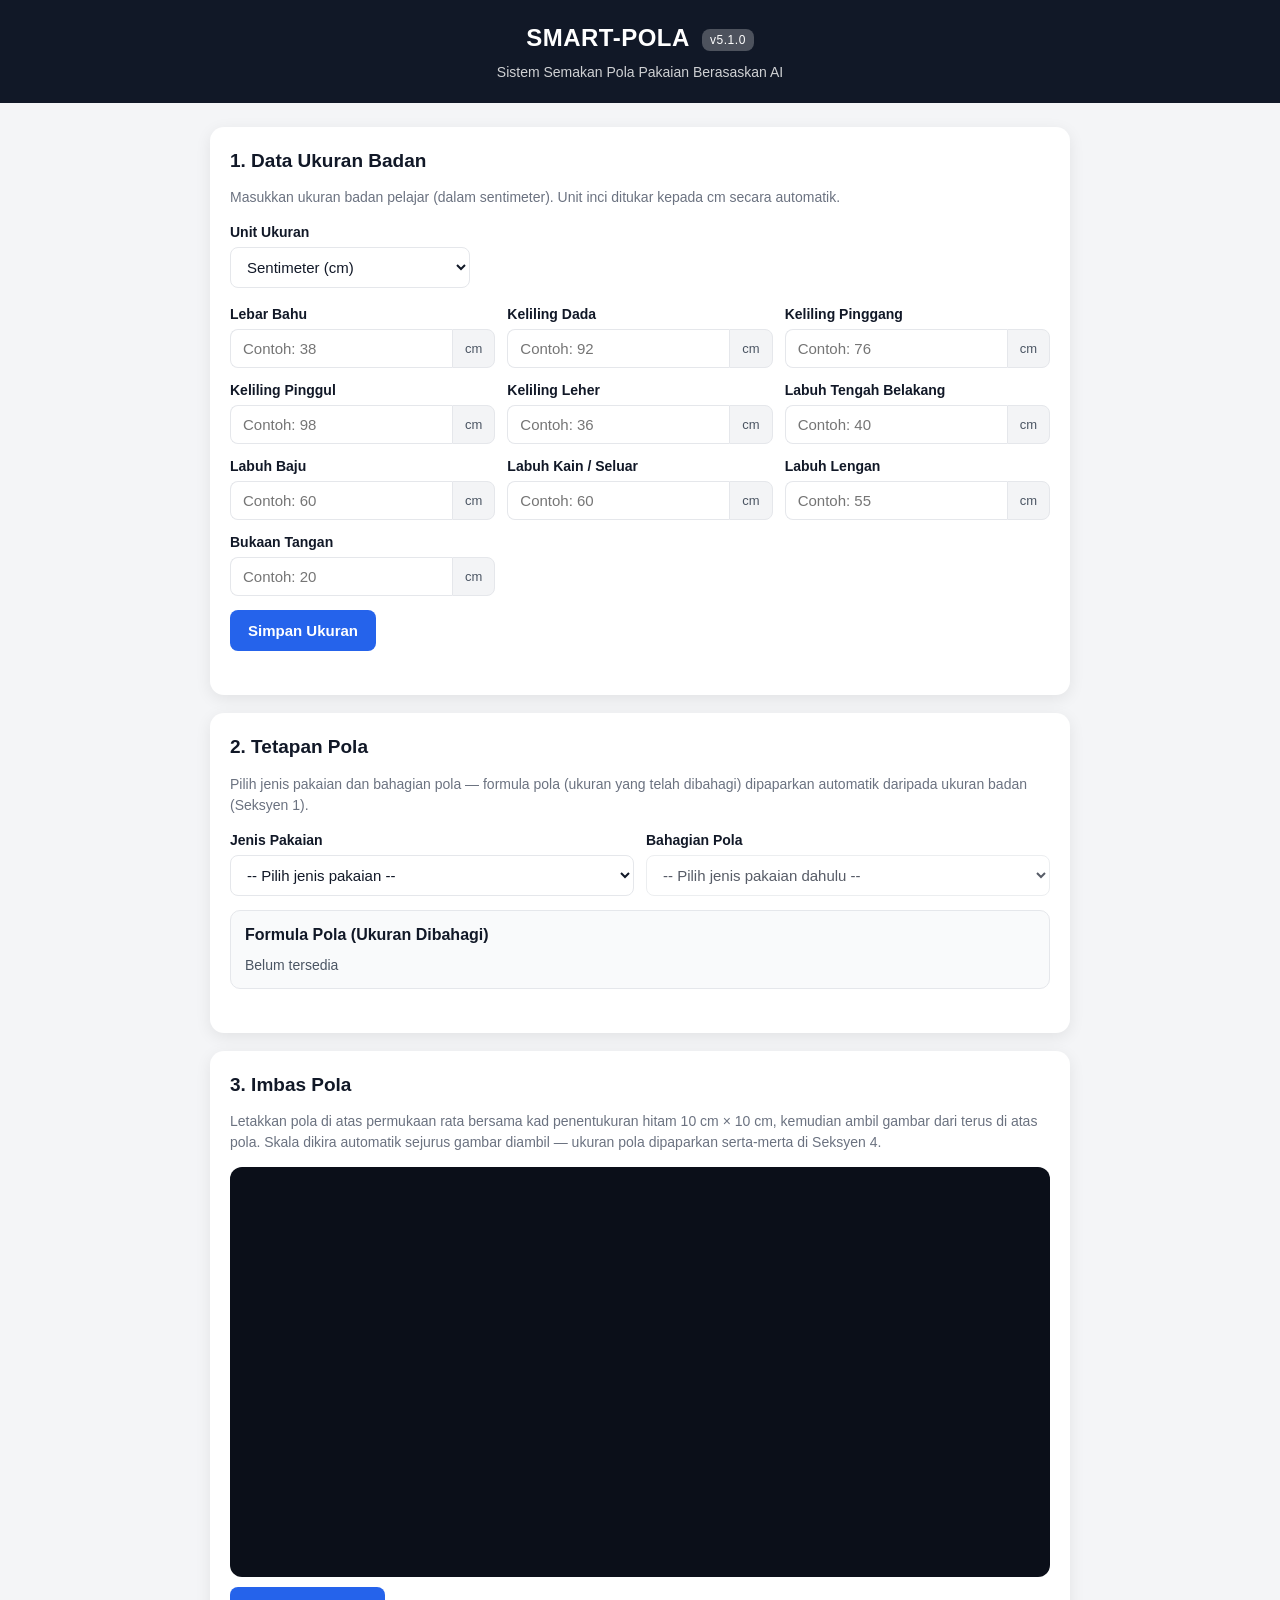
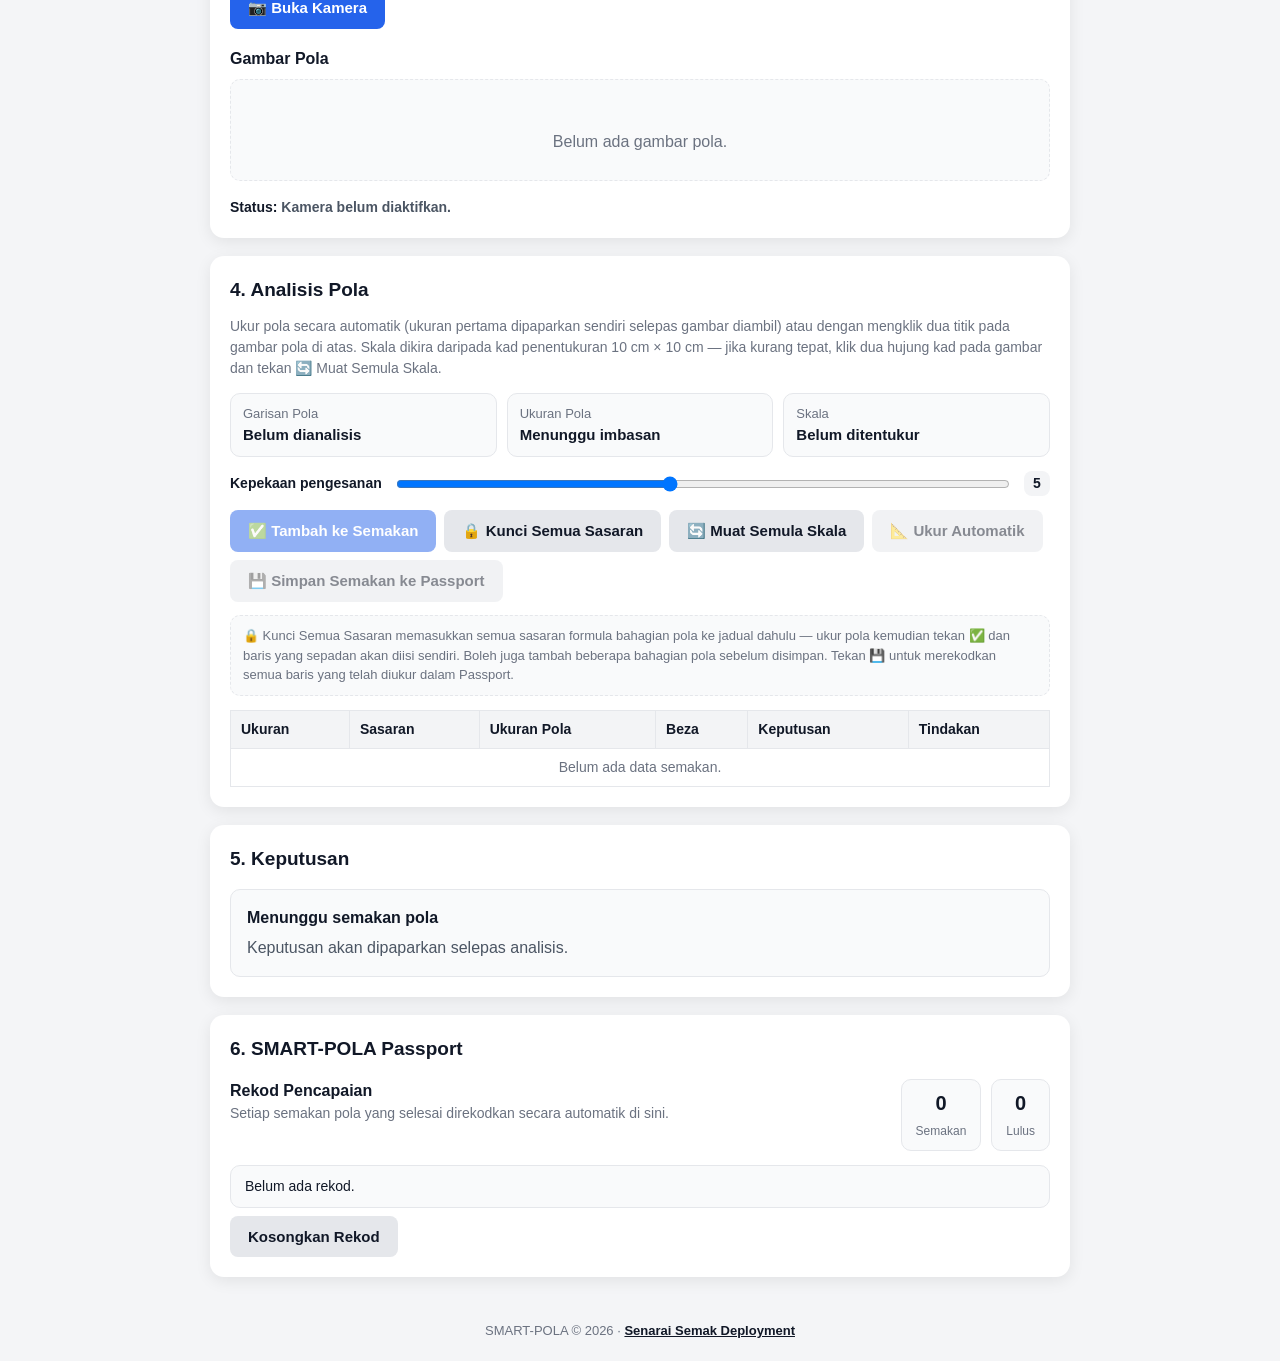
<file: index.html>
<!DOCTYPE html>
<html lang="ms">
<head>
<meta charset="UTF-8">
<meta name="viewport" content="width=device-width, initial-scale=1.0">
<meta name="theme-color" content="#111827">
<link rel="manifest" href="manifest.json">
<link rel="icon" type="image/svg+xml" href="icon.svg">
<link rel="apple-touch-icon" href="icon.svg">
<meta name="apple-mobile-web-app-capable" content="yes">
<meta name="apple-mobile-web-app-status-bar-style" content="black-translucent">
<meta name="apple-mobile-web-app-title" content="SMART-POLA">
<title>SMART-POLA</title>
<link rel="stylesheet" href="style.css?v=5.1.0">
</head>
<body>
<!-- ================================
HEADER
================================ -->
<header class="header">
<h1>SMART-POLA <span id="versionBadge" style="display:inline-block;font-size:12px;font-weight:normal;vertical-align:middle;background:rgba(255,255,255,0.25);border-radius:8px;padding:2px 8px;margin-left:6px;"></span></h1>
<p>
Sistem Semakan Pola Pakaian Berasaskan AI
</p>
</header>
<main class="container">
<!-- ================================
1. DATA UKURAN BADAN
================================ -->
<section class="card">
<h2>1. Data Ukuran Badan</h2>
<p class="description">
Masukkan ukuran badan pelajar (dalam sentimeter). Unit inci ditukar kepada cm secara automatik.
</p>
<!-- UNIT -->
<div class="unit-selection">
<label for="unit">
Unit Ukuran
</label>
<select id="unit">
<option value="cm">
Sentimeter (cm)
</option>
<option value="in">
Inci (in)
</option>
</select>
</div>
<!-- UKURAN -->
<div class="measurement-grid">
<div class="measurement">
<label for="shoulder">
Lebar Bahu
</label>
<div class="input-unit">
<input
type="number"
id="shoulder"
step="0.1"
min="0"
placeholder="Contoh: 38"
>
<span class="unit-label">
cm
</span>
</div>
</div>
<div class="measurement">
<label for="chest">
Keliling Dada
</label>
<div class="input-unit">
<input
type="number"
id="chest"
step="0.1"
min="0"
placeholder="Contoh: 92"
>
<span class="unit-label">
cm
</span>
</div>
</div>
<div class="measurement">
<label for="waist">
Keliling Pinggang
</label>
<div class="input-unit">
<input
type="number"
id="waist"
step="0.1"
min="0"
placeholder="Contoh: 76"
>
<span class="unit-label">
cm
</span>
</div>
</div>
<div class="measurement">
<label for="hip">
Keliling Pinggul
</label>
<div class="input-unit">
<input
type="number"
id="hip"
step="0.1"
min="0"
placeholder="Contoh: 98"
>
<span class="unit-label">
cm
</span>
</div>
</div>
<div class="measurement">
<label for="neck">
Keliling Leher
</label>
<div class="input-unit">
<input
type="number"
id="neck"
step="0.1"
min="0"
placeholder="Contoh: 36"
>
<span class="unit-label">
cm
</span>
</div>
</div>
<div class="measurement">
<label for="backLength">
Labuh Tengah Belakang
</label>
<div class="input-unit">
<input
type="number"
id="backLength"
step="0.1"
min="0"
placeholder="Contoh: 40"
>
<span class="unit-label">
cm
</span>
</div>
</div>
<div class="measurement">
<label for="labuhBaju">
Labuh Baju
</label>
<div class="input-unit">
<input
type="number"
id="labuhBaju"
step="0.1"
min="0"
placeholder="Contoh: 60"
>
<span class="unit-label">
cm
</span>
</div>
</div>
<div class="measurement">
<label for="labuhSkirt">
Labuh Kain / Seluar
</label>
<div class="input-unit">
<input
type="number"
id="labuhSkirt"
step="0.1"
min="0"
placeholder="Contoh: 60"
>
<span class="unit-label">
cm
</span>
</div>
</div>
<div class="measurement">
<label for="labuhLengan">
Labuh Lengan
</label>
<div class="input-unit">
<input
type="number"
id="labuhLengan"
step="0.1"
min="0"
placeholder="Contoh: 55"
>
<span class="unit-label">
cm
</span>
</div>
</div>
<div class="measurement">
<label for="bukaanTangan">
Bukaan Tangan
</label>
<div class="input-unit">
<input
type="number"
id="bukaanTangan"
step="0.1"
min="0"
placeholder="Contoh: 20"
>
<span class="unit-label">
cm
</span>
</div>
</div>
</div>
<button
type="button"
class="primary-button"
id="saveMeasurements">
Simpan Ukuran
</button>
<div
id="measurementStatus"
class="status">
</div>
</section>
<!-- ================================
2. TETAPAN POLA
================================ -->
<section class="card">
<h2>2. Tetapan Pola</h2>
<p class="description">
Pilih jenis pakaian dan bahagian pola — formula pola (ukuran yang telah dibahagi) dipaparkan automatik daripada ukuran badan (Seksyen 1).
</p>
<div class="pattern-selection">
<!-- JENIS PAKAIAN -->
<div class="pattern-field">
<label for="garmentType">
Jenis Pakaian
</label>
<select
id="garmentType"
name="garmentType">
<option value="">
-- Pilih jenis pakaian --
</option>
<option value="baju">
Baju
</option>
<option value="skirt">
Skirt
</option>
<option value="seluar">
Seluar
</option>
<option value="dress">
Dress
</option>
</select>
</div>
<!-- BAHAGIAN POLA -->
<div class="pattern-field">
<label for="patternPart">
Bahagian Pola
</label>
<select
id="patternPart"
name="patternPart"
disabled>
<option value="">
-- Pilih jenis pakaian dahulu --
</option>
</select>
</div>
</div>
<!-- FORMULA: dipaparkan selepas Bahagian Pola dipilih -->
<div class="formula-box">
<h3>Formula Pola (Ukuran Dibahagi)</h3>
<div
id="formulaDetail"
class="formula-detail">
Belum tersedia
</div>
</div>
<div
id="patternSelectionStatus"
class="status">
</div>
</section>
<!-- ================================
3. IMBAS POLA
================================ -->
<section class="card">
<h2>3. Imbas Pola</h2>
<p class="description">
Letakkan pola di atas permukaan rata bersama kad penentukuran hitam 10 cm × 10 cm, kemudian ambil gambar dari terus di atas pola. Skala dikira automatik sejurus gambar diambil — ukuran pola dipaparkan serta-merta di Seksyen 4.
</p>
<div class="camera-container" id="cameraContainer">
<video
id="camera"
autoplay
playsinline
muted>
</video>
<canvas id="canvasInput" style="display:none;"></canvas>
<canvas
id="overlayCanvas">
</canvas>
<button
type="button"
id="flipCamera"
class="flip-button"
hidden
aria-label="Tukar kamera depan/belakang">
🔄
</button>
</div>
<div class="camera-controls">
<button
type="button"
class="primary-button"
id="cameraButton">
📷 Buka Kamera
</button>
</div>
<!-- PENENTUKURAN: automatik melalui kad 10 cm × 10 cm (tiada paparan) -->
<!-- HASIL GAMBAR POLA -->
<div class="captured-pattern">
<h3>Gambar Pola</h3>
<div class="captured-image-box">
<div class="captured-image-wrap">
<img
id="capturedImage"
alt="Gambar pola yang diambil"
style="display:none;">
<canvas
id="measureCanvas"
style="display:none;">
</canvas>
</div>
<p id="noImageMessage">
Belum ada gambar pola.
</p>
</div>
</div>
<div class="status-box">
<strong>Status:</strong>
<div
id="status"
class="status">
Kamera belum diaktifkan.
</div>
</div>
</section>
<!-- ================================
4. ANALISIS POLA
================================ -->
<section class="card">
<h2>4. Analisis Pola</h2>
<p class="description">
Ukur pola secara automatik (ukuran pertama dipaparkan sendiri selepas gambar diambil) atau dengan mengklik dua titik pada gambar pola di atas. Skala dikira daripada kad penentukuran 10 cm × 10 cm — jika kurang tepat, klik dua hujung kad pada gambar dan tekan 🔄 Muat Semula Skala.
</p>
<div class="analysis-grid">
<div class="analysis-item">
<span>
Garisan Pola
</span>
<strong id="lineStatus">
Belum dianalisis
</strong>
</div>
<div class="analysis-item">
<span>
Ukuran Pola
</span>
<strong id="patternMeasurement">
Menunggu imbasan
</strong>
</div>
<div class="analysis-item">
<span>
Skala
</span>
<strong id="formulaStatus">
Belum ditentukur
</strong>
</div>  </div>
<!-- KEPEKAAN PENGESANAN -->
<div class="sensitivity-row">
<label for="edgeSensitivity">
Kepekaan pengesanan
</label>
<input
type="range"
id="edgeSensitivity"
min="1"
max="10"
step="1"
value="5">
<span class="sensitivity-value" id="sensitivityValue">5</span>
</div>
<!-- PILIHAN KEPING POLA (multi-piece) -->
<div class="piece-chips" id="pieceChips" style="display:none;"></div>
<!-- NAMA KEPING -->
<div class="piece-rename" id="pieceRename" style="display:none;">
<input
type="text"
id="pieceNameInput"
maxlength="24"
placeholder="Nama keping (cth: Depan, Lengan)">
<button type="button" class="chip" id="renamePieceButton">✏️ Simpan Nama</button>
</div>
<!-- BUTIRAN UKURAN AUTOMATIK -->
<div class="auto-chips" id="autoChips" style="display:none;">
<button type="button" class="chip" id="chipLength">📐 Lebar: —</button>
<button type="button" class="chip" id="chipWidth">📏 Terpanjang: —</button>
<button type="button" class="chip" id="chipHeight">↕️ Tinggi: —</button>
</div>
<!-- TINDAKAN -->
<div class="check-actions">
<button
 type="button"
 class="primary-button"
 id="manualCheckButton"
 disabled>
✅ Tambah ke Semakan
</button>
<button
 type="button"
 class="secondary-button"
 id="lockTargetsButton">
🔒 Kunci Semua Sasaran
</button>
<button
 type="button"
 class="secondary-button"
 id="recalibrateButton">
🔄 Muat Semula Skala
</button>
<button
 type="button"
 class="secondary-button"
 id="autoMeasureButton"
 disabled>
📐 Ukur Automatik
</button>
<button
 type="button"
 class="secondary-button"
 id="saveChecksButton"
 disabled>
💾 Simpan Semakan ke Passport
</button>
</div>
<p class="check-hint">
🔒 Kunci Semua Sasaran memasukkan semua sasaran formula bahagian pola ke jadual
dahulu — ukur pola kemudian tekan ✅ dan baris yang sepadan akan diisi sendiri.
Boleh juga tambah beberapa bahagian pola sebelum disimpan. Tekan 💾 untuk merekodkan
semua baris yang telah diukur dalam Passport.
</p>
<!-- JADUAL SEMAKAN -->
<div class="table-wrap">
<table class="check-table" id="checkTable">
<thead>
<tr>
<th>Ukuran</th>
<th>Sasaran</th>
<th>Ukuran Pola</th>
<th>Beza</th>
<th>Keputusan</th>
<th>Tindakan</th>
</tr>
</thead>
<tbody id="checkTableBody">
<tr class="empty-row">
<td colspan="6">
Belum ada data semakan.
</td>
</tr>
</tbody>
</table>
</div>
</section>
<!-- ================================
5. KEPUTUSAN
================================ -->
<section class="card">
<h2>5. Keputusan</h2>
<div class="result-box">
<h3 id="resultTitle">
Menunggu semakan pola
</h3>
<p id="resultMessage">
Keputusan akan dipaparkan selepas analisis.
</p>
</div>
</section>
<!-- ================================
6. SMART-POLA PASSPORT
================================ -->
<section class="card">
<h2>
6. SMART-POLA Passport
</h2>
<div class="passport-header">
<div>
<h3>
Rekod Pencapaian
</h3>
<p>
Setiap semakan pola yang selesai direkodkan secara automatik di sini.
</p>
</div>
<div class="passport-stats">
<div class="passport-stat">
<strong id="passportTotal">
0
</strong>
<span>
Semakan
</span>
</div>
<div class="passport-stat">
<strong id="passportLulus">
0
</strong>
<span>
Lulus
</span>
</div>
</div>
</div>
<ul
id="passportList"
class="passport-list">
</ul>
<button
type="button"
class="secondary-button"
id="clearPassportButton">
Kosongkan Rekod
</button>
</section>
</main>
<!-- ================================
FOOTER
================================ -->
<footer>
SMART-POLA © 2026 · <a href="checklist.html">Senarai Semak Deployment</a>
</footer>
<!-- PWA: banner pemasangan -->
<div id="installBanner" class="install-banner" style="display:none;">
<div>
<strong>Pasang SMART-POLA</strong>
<p>Mod offline, buka terus dari skrin utama telefon.</p>
</div>
<div class="install-actions">
<button type="button" class="primary-button" id="installButton">Pasang</button>
<button type="button" class="secondary-button" id="installDismiss">Nanti</button>
</div>
</div>
<!-- ================================
JAVASCRIPT
================================ -->
<script src="app.js?v=5.1.0"></script>
<script>
// Service Worker + pemasangan PWA
if ("serviceWorker" in navigator) {
window.addEventListener("load", () => {
navigator.serviceWorker.register("sw.js").then((reg) => {
// Semak kemas kini setiap kali halaman dibuka
reg.update().catch(() => {});
// Jika service worker baharu mengambil alih, muat semula supaya
// semua fail (HTML + JS + CSS) sentiasa sepadan dari segi versi
reg.addEventListener("updatefound", () => {
const newWorker = reg.installing;
if (!newWorker) return;
newWorker.addEventListener("statechange", () => {
if (newWorker.state === "activated" && navigator.serviceWorker.controller) {
location.reload();
}
});
});
}).catch(console.error);
// Jika SW baharu aktif selepas reload tertunda, muat semula serta-merta
let refreshing = false;
navigator.serviceWorker.addEventListener("controllerchange", () => {
if (refreshing) return;
refreshing = true;
location.reload();
});
});
}
let deferredPrompt = null;
const installBanner = document.getElementById("installBanner");
window.addEventListener("beforeinstallprompt", (event) => {
event.preventDefault();
deferredPrompt = event;
if (installBanner && !sessionStorage.getItem("smartpola_install_dismissed")) {
installBanner.style.display = "flex";
}
});
if (installBanner) {
document.getElementById("installButton").addEventListener("click", async () => {
installBanner.style.display = "none";
if (!deferredPrompt) return;
deferredPrompt.prompt();
await deferredPrompt.userChoice;
deferredPrompt = null;
});
document.getElementById("installDismiss").addEventListener("click", () => {
installBanner.style.display = "none";
sessionStorage.setItem("smartpola_install_dismissed", "1");
});
}
</script>
</body>
</html>
</file>
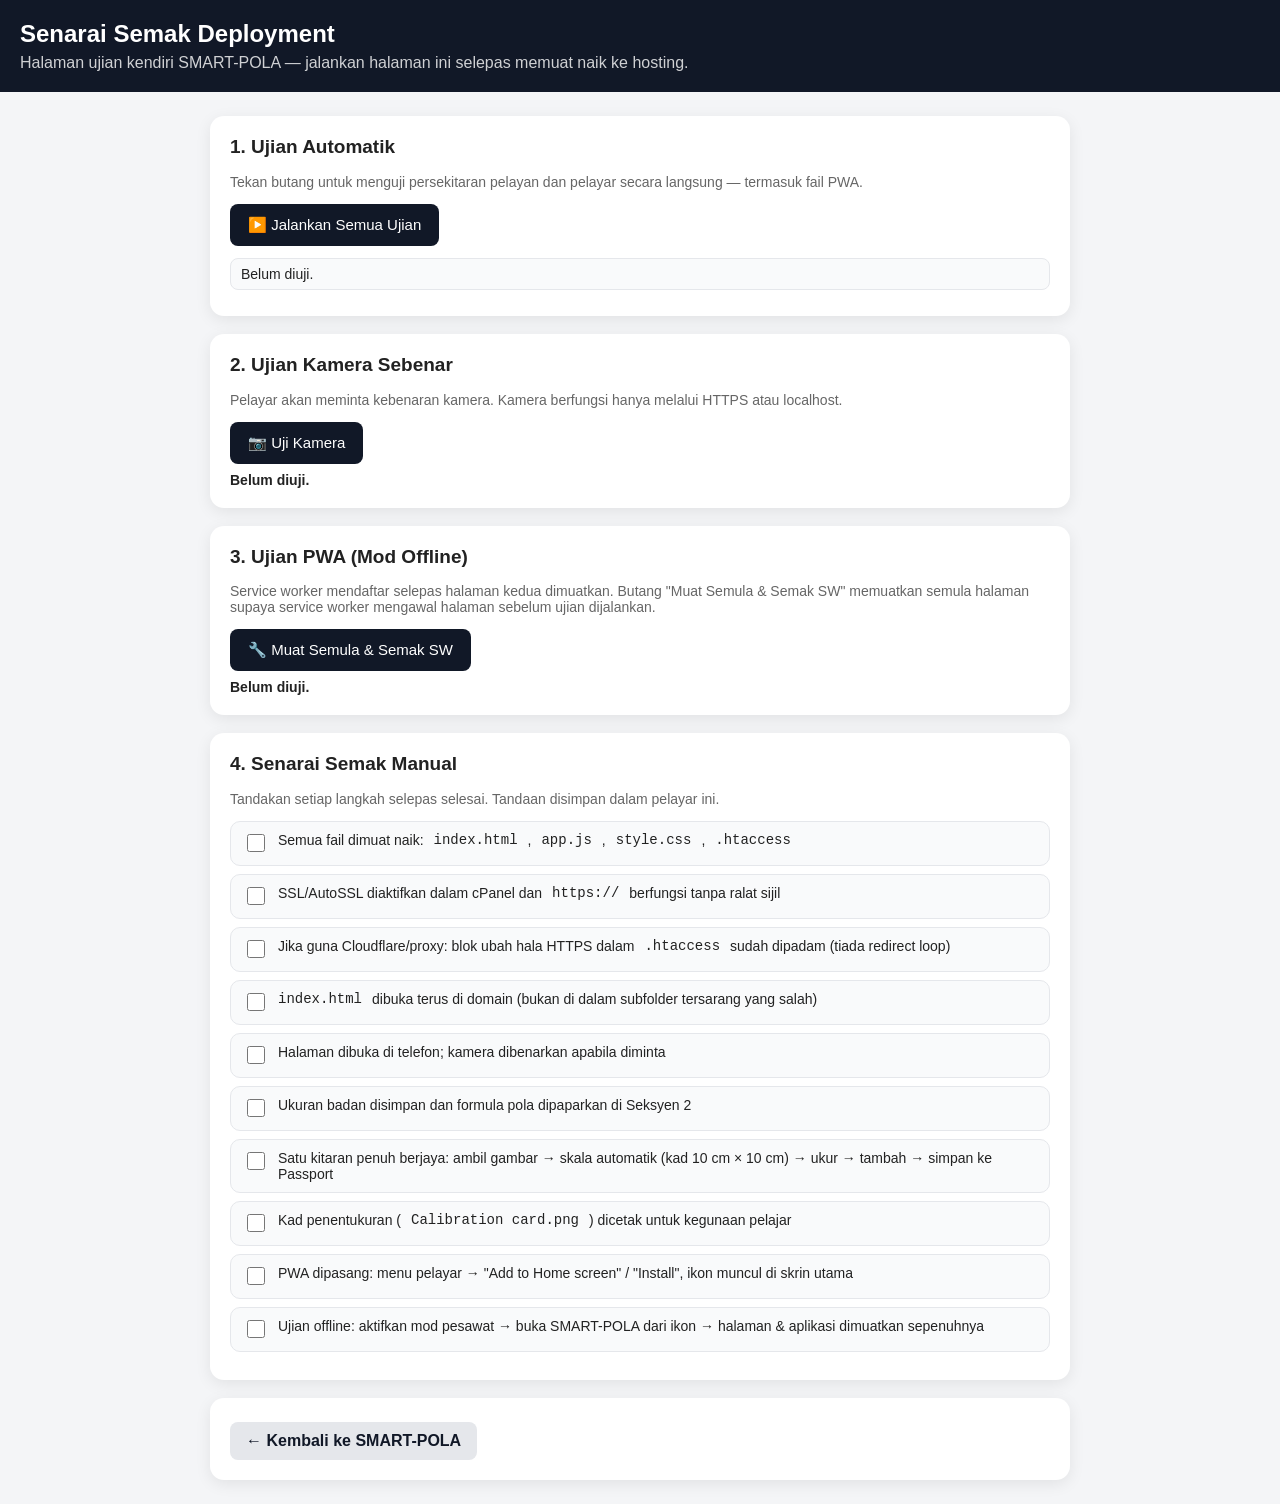
<file: checklist.html>
<!DOCTYPE html>
<html lang="ms">
<head>
<meta charset="UTF-8">
<meta name="viewport" content="width=device-width, initial-scale=1.0">
<title>SMART-POLA — Senarai Semak Deployment</title>
<style>
* {
box-sizing: border-box;
}
body {
margin: 0;
font-family: Arial, sans-serif;
background: #f4f5f7;
color: #222;
}
.header {
background: #111827;
color: white;
padding: 20px;
}
.header h1 {
margin: 0;
font-size: 24px;
}
.header p {
margin: 6px 0 0;
opacity: 0.8;
}
.container {
width: min(860px, 94%);
margin: 24px auto;
}
.card {
background: white;
padding: 20px;
margin-bottom: 18px;
border-radius: 14px;
box-shadow: 0 4px 16px rgba(0, 0, 0, 0.08);
}
.card h2 {
margin-top: 0;
font-size: 19px;
}
.description {
color: #666;
font-size: 14px;
}
button {
border: none;
padding: 12px 18px;
border-radius: 8px;
cursor: pointer;
font-size: 15px;
background: #111827;
color: white;
}
button.secondary {
background: #e5e7eb;
color: #111827;
}
button:disabled {
opacity: 0.5;
cursor: not-allowed;
}
.status-line {
margin: 8px 0 0;
font-weight: bold;
font-size: 14px;
}
.status-line .ok {
color: #15803d;
}
.status-line .fail {
color: #b91c1c;
}
.status-line .warn {
color: #b45309;
}
.test-list {
list-style: none;
padding: 0;
margin: 12px 0 0;
font-size: 14px;
}
.test-list li {
padding: 7px 10px;
border-radius: 8px;
margin-bottom: 6px;
background: #f9fafb;
border: 1px solid #e5e7eb;
display: flex;
justify-content: space-between;
gap: 12px;
}
.test-list .value {
font-family: monospace;
color: #555;
word-break: break-all;
}
.manual {
list-style: none;
padding: 0;
margin: 12px 0 0;
}
.manual li {
margin-bottom: 8px;
}
.manual label {
display: flex;
gap: 10px;
align-items: flex-start;
padding: 10px 12px;
background: #f9fafb;
border: 1px solid #e5e7eb;
border-radius: 10px;
cursor: pointer;
font-size: 14px;
}
.manual input {
margin-top: 2px;
width: 18px;
height: 18px;
flex-shrink: 0;
}
a.back {
display: inline-block;
margin-top: 4px;
color: #111827;
font-weight: bold;
text-decoration: none;
background: #e5e7eb;
padding: 10px 16px;
border-radius: 8px;
}
@media (max-width: 600px) {
.container {
width: 100%;
margin: 0;
}
.card {
border-radius: 0;
padding: 15px;
}
}
</style>
</head>
<body>
<header class="header">
<h1>Senarai Semak Deployment</h1>
<p>
Halaman ujian kendiri SMART-POLA — jalankan halaman ini selepas memuat naik ke hosting.
</p>
</header>
<main class="container">
<!-- UJIAN AUTOMATIK -->
<section class="card">
<h2>1. Ujian Automatik</h2>
<p class="description">
Tekan butang untuk menguji persekitaran pelayan dan pelayar secara langsung — termasuk fail PWA.
</p>
<button type="button" id="runTestsButton">
▶️ Jalankan Semua Ujian
</button>
<ul class="test-list" id="autoTestList">
<li>Belum diuji.</li>
</ul>
</section>

<!-- UJIAN KAMERA -->
<section class="card">
<h2>2. Ujian Kamera Sebenar</h2>
<p class="description">
Pelayar akan meminta kebenaran kamera. Kamera berfungsi hanya melalui HTTPS atau localhost.
</p>
<button type="button" id="cameraTestButton">
📷 Uji Kamera
</button>
<div class="status-line" id="cameraTestResult">
Belum diuji.
</div>
</section>

<!-- UJIAN PWA -->
<section class="card">
<h2>3. Ujian PWA (Mod Offline)</h2>
<p class="description">
Service worker mendaftar selepas halaman kedua dimuatkan. Butang "Muat Semula &amp; Semak SW" memuatkan semula halaman supaya service worker mengawal halaman sebelum ujian dijalankan.
</p>
<button type="button" id="swTestButton">
🔧 Muat Semula &amp; Semak SW
</button>
<div class="status-line" id="swTestResult">
Belum diuji.
</div>
</section>

<!-- SENARAI MANUAL -->
<section class="card">
<h2>4. Senarai Semak Manual</h2>
<p class="description">
Tandakan setiap langkah selepas selesai. Tandaan disimpan dalam pelayar ini.
</p>
<ul class="manual" id="manualChecklist">
<li><label><input type="checkbox">
Semua fail dimuat naik: <code>index.html</code>, <code>app.js</code>, <code>style.css</code>, <code>.htaccess</code>
</label></li>
<li><label><input type="checkbox">
SSL/AutoSSL diaktifkan dalam cPanel dan <code>https://</code> berfungsi tanpa ralat sijil
</label></li>
<li><label><input type="checkbox">
Jika guna Cloudflare/proxy: blok ubah hala HTTPS dalam <code>.htaccess</code> sudah dipadam (tiada redirect loop)
</label></li>
<li><label><input type="checkbox">
<code>index.html</code> dibuka terus di domain (bukan di dalam subfolder tersarang yang salah)
</label></li>
<li><label><input type="checkbox">
Halaman dibuka di telefon; kamera dibenarkan apabila diminta
</label></li>
<li><label><input type="checkbox">
Ukuran badan disimpan dan formula pola dipaparkan di Seksyen 2
</label></li>
<li><label><input type="checkbox">
Satu kitaran penuh berjaya: ambil gambar → skala automatik (kad 10 cm × 10 cm) → ukur → tambah → simpan ke Passport
</label></li>
<li><label><input type="checkbox">
Kad penentukuran (<code>Calibration card.png</code>) dicetak untuk kegunaan pelajar
</label></li>
<li><label><input type="checkbox">
PWA dipasang: menu pelayar → "Add to Home screen" / "Install", ikon muncul di skrin utama
</label></li>
<li><label><input type="checkbox">
Ujian offline: aktifkan mod pesawat → buka SMART-POLA dari ikon → halaman &amp; aplikasi dimuatkan sepenuhnya
</label></li>
</ul>
</section>

<section class="card">
<a class="back" href="index.html">← Kembali ke SMART-POLA</a>
</section>
</main>
<script>
(function () {
"use strict";

var runTestsButton = document.getElementById("runTestsButton");
var autoTestList = document.getElementById("autoTestList");
var cameraTestButton = document.getElementById("cameraTestButton");
var cameraTestResult = document.getElementById("cameraTestResult");
var swTestButton = document.getElementById("swTestButton");
var swTestResult = document.getElementById("swTestResult");
var manualChecklist = document.getElementById("manualChecklist");

// ---------- Ujian automatik ----------
function setRow(name, state, value) {
var symbol = state === "ok" ? "✅" : (state === "fail" ? "❌" : "⚠️");
return "<li><span>" + symbol + " " + name + "</span>" +
"<span class=\"value\">" + value + "</span></li>";
}

function checkFile(path, validator) {
return fetch(path, { cache: "no-store" }).then(function (res) {
// 403 pada dotfile biasanya bermakna fail wujud tetapi dilindungi pelayan
if (res.status === 403) {
return { state: "warn", value: "wujud (403 dilindungi)" };
}
if (!res.ok) {
return { state: "fail", value: "HTTP " + res.status };
}
return res.text().then(function (text) {
if (validator && !validator(text)) {
return { state: "fail", value: "kandungan tidak menepati" };
}
return { state: "ok", value: "OK" };
});
}).catch(function () {
return { state: "fail", value: "tidak dapat diambil" };
});
}

function runTests() {
runTestsButton.disabled = true;
autoTestList.innerHTML = "<li>Sedang menguji...</li>";

var isLocal = location.hostname === "localhost" ||
location.hostname === "127.0.0.1" ||
location.protocol === "file:";

var tests = [];

// HTTPS
if (location.protocol === "https:" || isLocal) {
tests.push(Promise.resolve({
name: "HTTPS / konteks selamat",
state: location.protocol === "https:" ? "ok" : "warn",
value: location.protocol
}));
} else {
tests.push(Promise.resolve({
name: "HTTPS / konteks selamat",
state: "fail",
value: location.protocol + " — kamera akan disekat"
}));
}

// Kamera API
tests.push(Promise.resolve({
name: "API kamera (mediaDevices)",
state: navigator.mediaDevices && navigator.mediaDevices.getUserMedia ? "ok" : "fail",
value: navigator.mediaDevices ? "tersedia" : "tiada"
}));

// localStorage
var storageState = "ok";
var storageValue = "berfungsi";
try {
localStorage.setItem("smartpola_test", "1");
storageValue = localStorage.getItem("smartpola_test") === "1" ? "berfungsi" : "tidak konsisten";
localStorage.removeItem("smartpola_test");
} catch (e) {
storageState = "fail";
storageValue = "disekat (mode incognito / dasar pelayar)";
}
tests.push(Promise.resolve({
name: "localStorage (penyimpanan data)",
state: storageState,
value: storageValue
}));

// Fail aplikasi
tests.push(checkFile("index.html", function (t) {
return t.indexOf("SMART-POLA") !== -1;
}).then(function (r) { r.name = "index.html"; return r; }));

tests.push(checkFile("app.js", function (t) {
return t.indexOf("SMART-POLA") !== -1;
}).then(function (r) { r.name = "app.js"; return r; }));

tests.push(checkFile("style.css", function (t) {
return t.indexOf("measurement-grid") !== -1;
}).then(function (r) { r.name = "style.css"; return r; }));

tests.push(checkFile(".htaccess").then(function (r) {
r.name = ".htaccess";
if (r.state === "fail") {
r.state = "warn";
r.value = "tiada (apps masih berfungsi; HTTPS perlu dipaksa secara manual)";
}
return r;
}));

tests.push(checkFile("Calibration card.png").then(function (r) {
r.name = "Calibration card.png";
if (r.state === "fail") {
r.state = "warn";
r.value = "tiada (kad perlu dicetak untuk pelajar)";
}
return r;
}));

// PWA: manifest, ikon, service worker
tests.push(checkFile("manifest.json", function (t) {
try {
var manifest = JSON.parse(t);
return manifest.name && manifest.icons && manifest.icons.length > 0;
} catch (e) {
return false;
}
}).then(function (r) { r.name = "manifest.json (PWA)"; return r; }));

tests.push(checkFile("icon.svg", function (t) {
return t.indexOf("<svg") !== -1;
}).then(function (r) { r.name = "icon.svg (PWA)"; return r; }));

tests.push(checkFile("sw.js", function (t) {
return t.indexOf("CACHE_NAME") !== -1;
}).then(function (r) { r.name = "sw.js (service worker)"; return r; }));

Promise.all(tests).then(function (results) {
autoTestList.innerHTML = results.map(function (r) {
return setRow(r.name, r.state, r.value);
}).join("");
runTestsButton.disabled = false;
});
}

// ---------- Ujian kamera ----------
function runCameraTest() {
cameraTestButton.disabled = true;
cameraTestResult.innerHTML = "<span class=\"warn\">⏳ Meminta kebenaran kamera...</span>";

if (!navigator.mediaDevices || !navigator.mediaDevices.getUserMedia) {
cameraTestResult.innerHTML = "<span class=\"fail\">❌ API kamera tiada — pastikan laman diakses melalui HTTPS.</span>";
cameraTestButton.disabled = false;
return;
}

navigator.mediaDevices.getUserMedia({ video: { facingMode: "environment" }, audio: false })
.then(function (stream) {
stream.getTracks().forEach(function (track) { track.stop(); });
cameraTestResult.innerHTML = "<span class=\"ok\">✅ Kamera berfungsi. Kebenaran diberikan.</span>";
cameraTestButton.disabled = false;
})
.catch(function (error) {
cameraTestResult.innerHTML =
"<span class=\"fail\">❌ Kamera gagal: " + error.name +
"</span> — semak kebenaran pelayar dan pastikan HTTPS aktif.";
cameraTestButton.disabled = false;
});
}

// ---------- Senarai manual (disimpan) ----------
var MANUAL_KEY = "smartpola_checklist";

function loadManualState() {
var saved;
try {
saved = JSON.parse(localStorage.getItem(MANUAL_KEY) || "[]");
} catch (e) {
saved = [];
}
var boxes = manualChecklist.querySelectorAll("input[type=\"checkbox\"]");
boxes.forEach(function (box, index) {
box.checked = saved[index] === true;
box.addEventListener("change", saveManualState);
});
}

function saveManualState() {
var boxes = manualChecklist.querySelectorAll("input[type=\"checkbox\"]");
var state = [];
boxes.forEach(function (box) {
state.push(box.checked);
});
try {
localStorage.setItem(MANUAL_KEY, JSON.stringify(state));
} catch (e) {
// abaikan
}
}

// ---------- Ujian service worker ----------
function runSwTest() {
swTestButton.disabled = true;
swTestResult.innerHTML = "<span class=\"warn\">⏳ Menyemak service worker...</span>";
if (!("serviceWorker" in navigator)) {
swTestResult.innerHTML = "<span class=\"fail\">❌ Pelayar tidak menyokong service worker.</span>";
swTestButton.disabled = false;
return;
}
navigator.serviceWorker.getRegistrations().then(function (regs) {
if (regs.length === 0) {
swTestResult.innerHTML =
"<span class=\"warn\">⚠️ Service worker belum berdaftar. Muat semula halaman sekali lagi, kemudian cuba semula.</span>";
} else {
var scopeList = regs.map(function (reg) { return reg.scope; }).join("<br>");
swTestResult.innerHTML = "<span class=\"ok\">✅ Service worker aktif (" + regs.length + "):</span><br>" +
"<span class=\"value\">" + scopeList + "</span>";
}
swTestButton.disabled = false;
}).catch(function (err) {
swTestResult.innerHTML = "<span class=\"fail\">❌ Gagal semak SW: " + err.message + "</span>";
swTestButton.disabled = false;
});
}

runTestsButton.addEventListener("click", runTests);
cameraTestButton.addEventListener("click", runCameraTest);
swTestButton.addEventListener("click", runSwTest);
loadManualState();
})();
</script>
</body>
</html>
</file>
<file: style.css>
/* =========================================================
   SMART-POLA — style.css
   ========================================================= */
:root {
  --ink: #111827;
  --ink-soft: #4b5563;
  --muted: #6b7280;
  --line: #e5e7eb;
  --bg: #f4f5f7;
  --card: #ffffff;
  --primary: #2563eb;
  --primary-dark: #1d4ed8;
  --ok: #15803d;
  --warn: #b45309;
  --fail: #b91c1c;
  --radius: 14px;
}

* {
  box-sizing: border-box;
}

html {
  -webkit-text-size-adjust: 100%;
}

body {
  margin: 0;
  font-family: "Segoe UI", Arial, sans-serif;
  background: var(--bg);
  color: var(--ink);
  line-height: 1.5;
}

/* ---------- Header ---------- */
.header {
  background: var(--ink);
  color: #fff;
  padding: 20px;
  text-align: center;
}

.header h1 {
  margin: 0;
  font-size: 24px;
  letter-spacing: 0.5px;
}

.header p {
  margin: 6px 0 0;
  opacity: 0.8;
  font-size: 14px;
}

/* ---------- Susun atur ---------- */
.container {
  width: min(860px, 94%);
  margin: 24px auto;
}

.card {
  background: var(--card);
  padding: 20px;
  margin-bottom: 18px;
  border-radius: var(--radius);
  box-shadow: 0 4px 16px rgba(0, 0, 0, 0.08);
}

.card h2 {
  margin-top: 0;
  font-size: 19px;
}

.card h3 {
  margin: 18px 0 8px;
  font-size: 16px;
}

.description {
  color: var(--muted);
  font-size: 14px;
  margin-top: -4px;
}

/* ---------- Borang ---------- */
label {
  display: block;
  font-weight: 600;
  font-size: 14px;
  margin-bottom: 4px;
}

select,
input[type="number"],
input[type="text"] {
  width: 100%;
  padding: 10px 12px;
  border: 1px solid var(--line);
  border-radius: 8px;
  font-size: 15px;
  font-family: inherit;
  background: #fff;
  color: var(--ink);
}

select:focus,
input:focus {
  outline: 2px solid var(--primary);
  outline-offset: 1px;
  border-color: var(--primary);
}

.unit-selection {
  margin-bottom: 16px;
  max-width: 240px;
}

.measurement-grid {
  display: grid;
  grid-template-columns: repeat(auto-fill, minmax(220px, 1fr));
  gap: 12px;
}

.input-unit {
  display: flex;
  align-items: stretch;
}

.input-unit input {
  border-radius: 8px 0 0 8px;
  border-right: none;
}

.unit-label {
  display: flex;
  align-items: center;
  padding: 0 12px;
  background: #f3f4f6;
  border: 1px solid var(--line);
  border-radius: 0 8px 8px 0;
  font-size: 13px;
  color: var(--ink-soft);
}

/* ---------- Butang ---------- */
button {
  font-family: inherit;
}

.primary-button,
.secondary-button {
  border: none;
  padding: 12px 18px;
  border-radius: 8px;
  cursor: pointer;
  font-size: 15px;
  font-weight: 600;
}

.primary-button {
  background: var(--primary);
  color: #fff;
  margin-top: 14px;
}

.primary-button:hover:not(:disabled) {
  background: var(--primary-dark);
}

.secondary-button {
  background: #e5e7eb;
  color: var(--ink);
}

.secondary-button:hover:not(:disabled) {
  background: #d1d5db;
}

button:disabled {
  opacity: 0.5;
  cursor: not-allowed;
}

.flip-button {
  position: absolute;
  right: 10px;
  bottom: 10px;
  width: 44px;
  height: 44px;
  border-radius: 50%;
  border: none;
  background: rgba(17, 24, 39, 0.75);
  color: #fff;
  font-size: 20px;
  cursor: pointer;
}

.check-actions {
  display: flex;
  flex-wrap: wrap;
  gap: 8px;
  margin-top: 14px;
}

.check-actions .primary-button {
  margin-top: 0;
}

.check-hint {
  color: var(--muted);
  font-size: 13px;
  background: #f9fafb;
  border: 1px dashed var(--line);
  border-radius: 10px;
  padding: 10px 12px;
}

/* ---------- Status ---------- */
.status {
  margin: 10px 0 0;
  font-size: 14px;
  font-weight: 600;
  min-height: 1em;
  color: var(--ink-soft);
}

.status.ok {
  color: var(--ok);
}

.status.warn {
  color: var(--warn);
}

.status.fail {
  color: var(--fail);
}

/* ---------- Seksyen 2: Pilihan pola ---------- */
.pattern-selection {
  display: grid;
  grid-template-columns: repeat(auto-fit, minmax(220px, 1fr));
  gap: 12px;
  margin-bottom: 6px;
}

.formula-box {
  margin-top: 14px;
  background: #f9fafb;
  border: 1px solid var(--line);
  border-radius: 10px;
  padding: 12px 14px;
}

.formula-box h3 {
  margin: 0 0 8px;
}

.formula-detail {
  font-size: 14px;
  color: var(--ink-soft);
}

.formula-detail ul {
  margin: 0;
  padding-left: 18px;
}

.formula-detail li {
  margin-bottom: 4px;
}

.formula-detail code {
  background: #e5e7eb;
  border-radius: 5px;
  padding: 1px 6px;
  font-size: 13px;
  white-space: nowrap;
}

/* ---------- Kamera ---------- */
.camera-container {
  position: relative;
  background: #0b0f19;
  border-radius: 12px;
  overflow: hidden;
  min-height: 240px;
  display: flex;
  align-items: center;
  justify-content: center;
}

#camera {
  width: 100%;
  max-height: 60vh;
  display: block;
}

#overlayCanvas {
  position: absolute;
  inset: 0;
  width: 100%;
  height: 100%;
  pointer-events: none;
}

.camera-controls {
  margin-top: 10px;
}

.camera-controls .primary-button {
  margin-top: 0;
}

.captured-pattern {
  margin-top: 16px;
}

.captured-image-box {
  background: #f9fafb;
  border: 1px dashed var(--line);
  border-radius: 10px;
  padding: 10px;
  text-align: center;
  color: var(--muted);
}

.captured-image-wrap {
  position: relative;
  display: inline-block;
  max-width: 100%;
}

.captured-image-wrap img,
.captured-image-wrap canvas {
  max-width: 100%;
  height: auto;
  border-radius: 8px;
}

.captured-image-wrap canvas {
  position: absolute;
  inset: 0;
  width: 100%;
  height: 100%;
  pointer-events: none; /* klik sentiasa sampai ke gambar di bawah */
}

#capturedImage {
  cursor: crosshair;
}

.status-box {
  margin-top: 16px;
  font-size: 14px;
}

.status-box .status {
  display: inline;
  margin: 0;
}

/* ---------- Analisis ---------- */
.analysis-grid {
  display: grid;
  grid-template-columns: repeat(auto-fit, minmax(160px, 1fr));
  gap: 10px;
  margin-top: 12px;
}

.analysis-item {
  background: #f9fafb;
  border: 1px solid var(--line);
  border-radius: 10px;
  padding: 10px 12px;
  font-size: 13px;
}

.analysis-item span {
  display: block;
  color: var(--muted);
}

.analysis-item strong {
  font-size: 15px;
}

.sensitivity-row {
  display: flex;
  align-items: center;
  gap: 12px;
  margin-top: 14px;
  font-size: 14px;
}

.sensitivity-row label {
  margin: 0;
  white-space: nowrap;
}

.sensitivity-row input[type="range"] {
  flex: 1;
  padding: 0;
}

.sensitivity-value {
  min-width: 26px;
  text-align: center;
  font-weight: 700;
  background: #f3f4f6;
  border-radius: 8px;
  padding: 2px 6px;
}

.piece-chips,
.auto-chips {
  display: flex;
  flex-wrap: wrap;
  gap: 8px;
  margin-top: 12px;
}

.chip {
  border: 1px solid var(--line);
  background: #fff;
  border-radius: 999px;
  padding: 6px 12px;
  font-size: 13px;
  cursor: pointer;
}

.chip.active,
.chip:hover {
  background: #eff6ff;
  border-color: var(--primary);
}

.piece-rename {
  display: flex;
  gap: 8px;
  margin-top: 10px;
}

/* ---------- Jadual semakan ---------- */
.table-wrap {
  overflow-x: auto;
  margin-top: 14px;
}

.check-table {
  width: 100%;
  border-collapse: collapse;
  font-size: 14px;
}

.check-table th,
.check-table td {
  border: 1px solid var(--line);
  padding: 8px 10px;
  text-align: left;
}

.check-table th {
  background: #f3f4f6;
}

.check-table .empty-row td {
  text-align: center;
  color: var(--muted);
}

.check-table td.ok {
  color: var(--ok);
  font-weight: 700;
}

.check-table td.fail {
  color: var(--fail);
  font-weight: 700;
}

.check-table .row-done {
  background: #f0fdf4;
}

/* ---------- Keputusan ---------- */
.result-box {
  background: #f9fafb;
  border: 1px solid var(--line);
  border-radius: 10px;
  padding: 16px;
}

.result-box.ok {
  background: #f0fdf4;
  border-color: #bbf7d0;
}

.result-box.fail {
  background: #fef2f2;
  border-color: #fecaca;
}

.result-box h3 {
  margin: 0 0 6px;
}

.result-box p {
  margin: 0;
  color: var(--ink-soft);
}

/* ---------- Passport ---------- */
.passport-header {
  display: flex;
  justify-content: space-between;
  align-items: flex-start;
  gap: 16px;
  flex-wrap: wrap;
}

.passport-header h3,
.passport-header p {
  margin: 0;
}

.passport-header p {
  color: var(--muted);
  font-size: 14px;
}

.passport-stats {
  display: flex;
  gap: 10px;
}

.passport-stat {
  background: #f9fafb;
  border: 1px solid var(--line);
  border-radius: 10px;
  padding: 8px 14px;
  text-align: center;
}

.passport-stat strong {
  display: block;
  font-size: 20px;
}

.passport-stat span {
  font-size: 12px;
  color: var(--muted);
}

.passport-list {
  list-style: none;
  padding: 0;
  margin: 14px 0 0;
}

.passport-list li {
  background: #f9fafb;
  border: 1px solid var(--line);
  border-radius: 10px;
  padding: 10px 14px;
  margin-bottom: 8px;
  font-size: 14px;
  display: flex;
  justify-content: space-between;
  gap: 12px;
  flex-wrap: wrap;
}

.passport-list .lulus {
  color: var(--ok);
  font-weight: 700;
}

.passport-list .gagal {
  color: var(--fail);
  font-weight: 700;
}

/* ---------- Footer & banner PWA ---------- */
footer {
  text-align: center;
  padding: 20px;
  color: var(--muted);
  font-size: 13px;
}

footer a {
  color: var(--ink);
  font-weight: 600;
}

.install-banner {
  position: fixed;
  left: 12px;
  right: 12px;
  bottom: 12px;
  z-index: 50;
  background: var(--ink);
  color: #fff;
  border-radius: 12px;
  padding: 14px 16px;
  display: flex;
  justify-content: space-between;
  align-items: center;
  gap: 12px;
  box-shadow: 0 8px 24px rgba(0, 0, 0, 0.3);
}

.install-banner p {
  margin: 2px 0 0;
  font-size: 13px;
  opacity: 0.8;
}

.install-actions {
  display: flex;
  gap: 8px;
}

.install-actions .primary-button {
  margin-top: 0;
  background: #fff;
  color: var(--ink);
}

.install-actions .secondary-button {
  background: rgba(255, 255, 255, 0.15);
  color: #fff;
}

/* ---------- Responsif ---------- */
@media (max-width: 600px) {
  .container {
    width: 100%;
    margin: 0;
  }

  .card {
    border-radius: 0;
    padding: 15px;
  }

  .install-banner {
    left: 0;
    right: 0;
    bottom: 0;
    border-radius: 0;
  }
}
</file>
